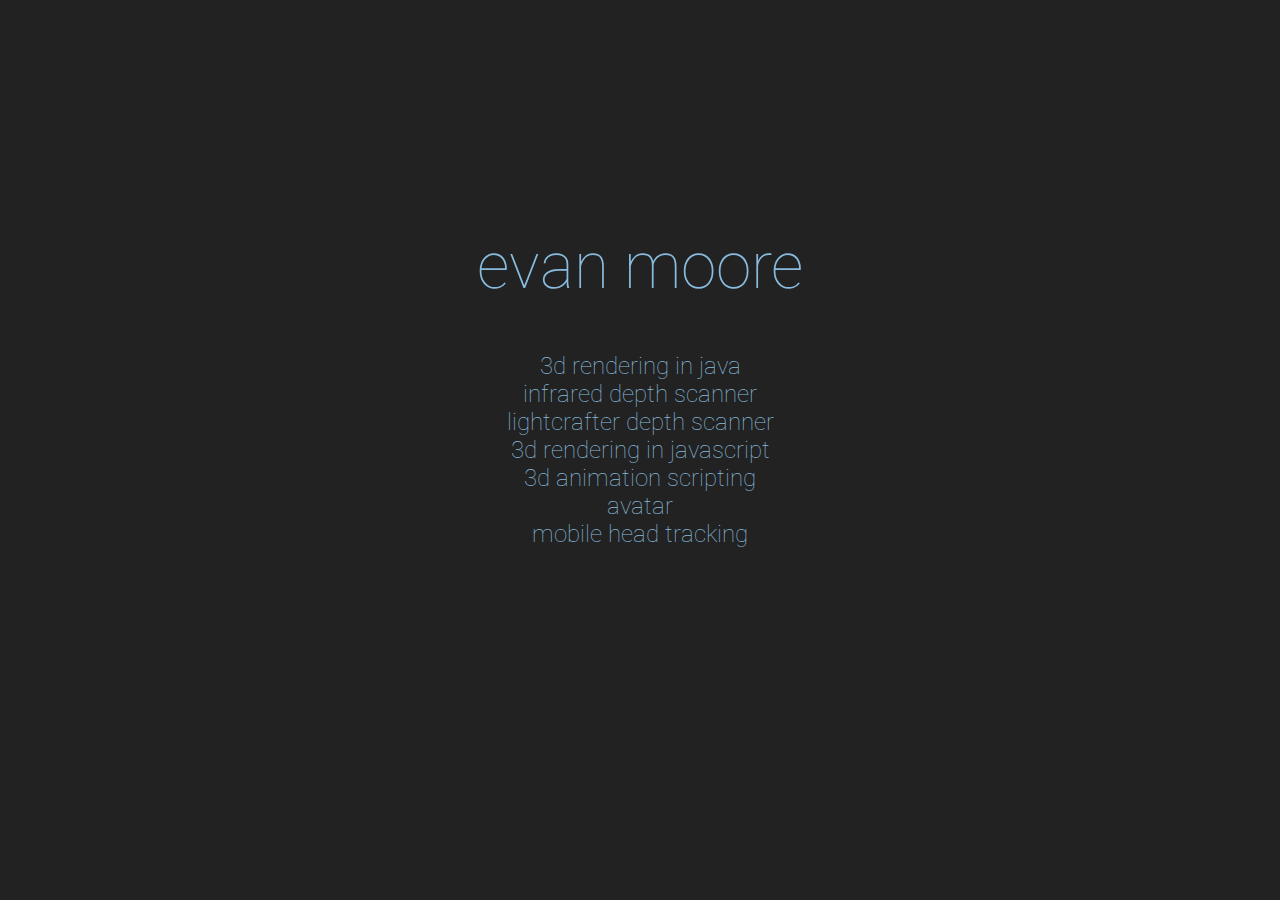
<file: index.html>
<html>
  <head>
    <title>evanmoore</title>
    <link rel="stylesheet" href="style.css">
    <link href='https://fonts.googleapis.com/css?family=Roboto:400,100,700,400italic,100italic,700italic' rel='stylesheet' type='text/css'>
  </head>

  <body>

    <div class="center" id="center">

      <div class="title">evan moore</div>

      <div class="subtitle">
        <a href="graphics.html">3d rendering in java</a><br>
        <a href="lego.html">infrared depth scanner</a><br>
        <a href="lcr.html">lightcrafter depth scanner</a><br>
        <a href="jsrenderer.html">3d rendering in javascript</a><br>
        <a href="scripting.html">3d animation scripting</a><br>
        <a href="avatar.html">avatar</a><br>
        <a href="qrvr.html">mobile head tracking</a><br>
      </div>

    </div>

  </body>

</html>
</file>
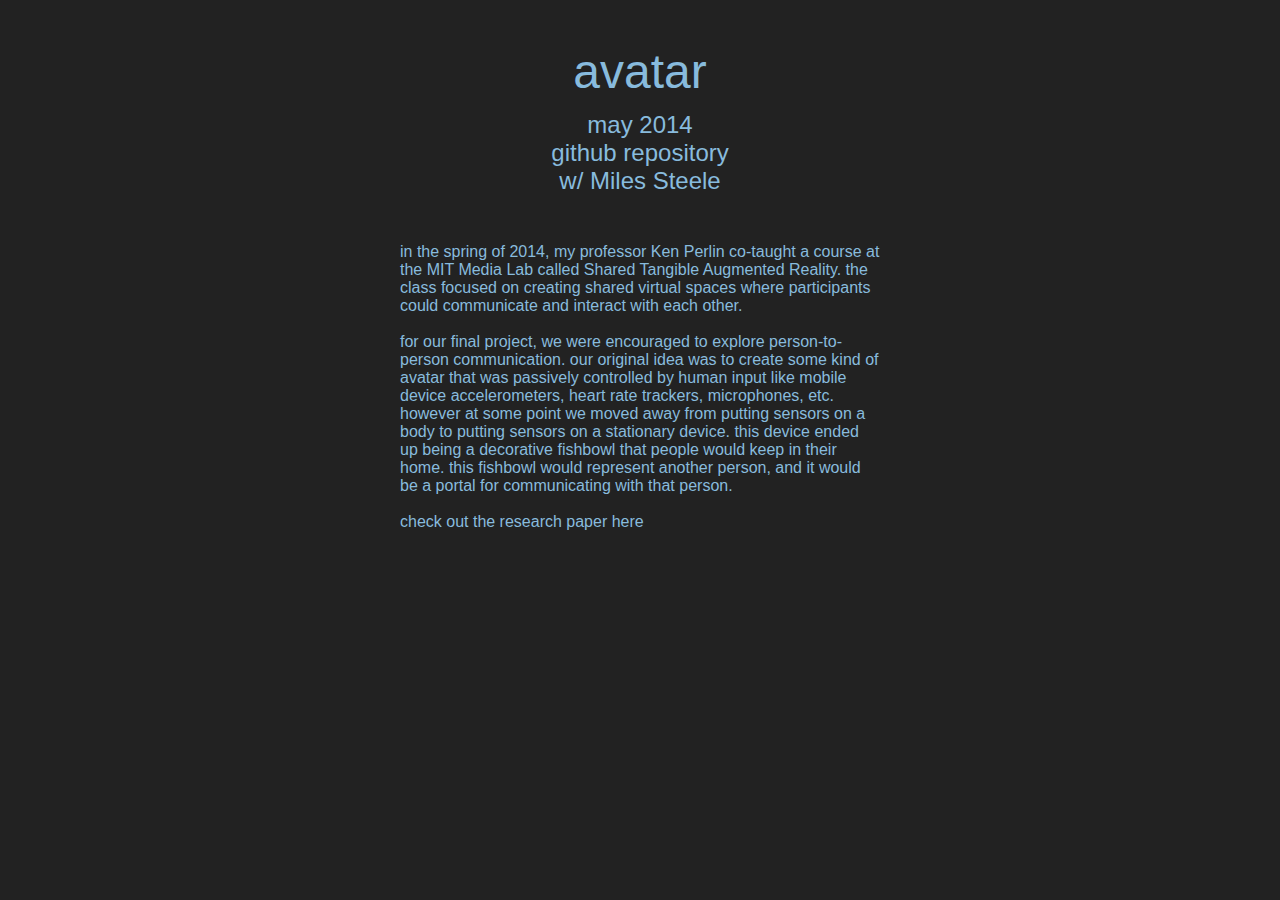
<file: avatar.html>
<html>
  <head>
    <title>avatar</title>
    <link rel="stylesheet" href="style.css">
  </head>

  <body>

    <div class="post">

      <div class="blogTitle">
        avatar
      </div>
      <div class="blogSubtitle">
        may 2014
      </div>
      <div class="blogSubtitle">
        <a href="https://github.com/2emoore4/avatar">github repository</a>
      </div>
      <div class="blogSubtitle">
        w/ <a href="https://github.com/mlsteele">Miles Steele</a>
      </div>

      <div class="blogLab">

        <p>
          in the spring of 2014, my professor Ken Perlin co-taught a course at
          the MIT Media Lab called Shared Tangible Augmented Reality. the class
          focused on creating shared virtual spaces where participants could
          communicate and interact with each other.<br><br>
          for our final project, we were encouraged to explore person-to-person
          communication. our original idea was to create some kind of avatar
          that was passively controlled by human input like mobile device
          accelerometers, heart rate trackers, microphones, etc. however at some
          point we moved away from putting sensors on a body to putting sensors
          on a stationary device. this device ended up being a decorative
          fishbowl that people would keep in their home. this fishbowl would
          represent another person, and it would be a portal for communicating
          with that person.<br><br>
          <a href="avatar.pdf">check out the research paper here</a><br><br>
        </p>

      </div>

    </div>

  </body>

</html>
</file>
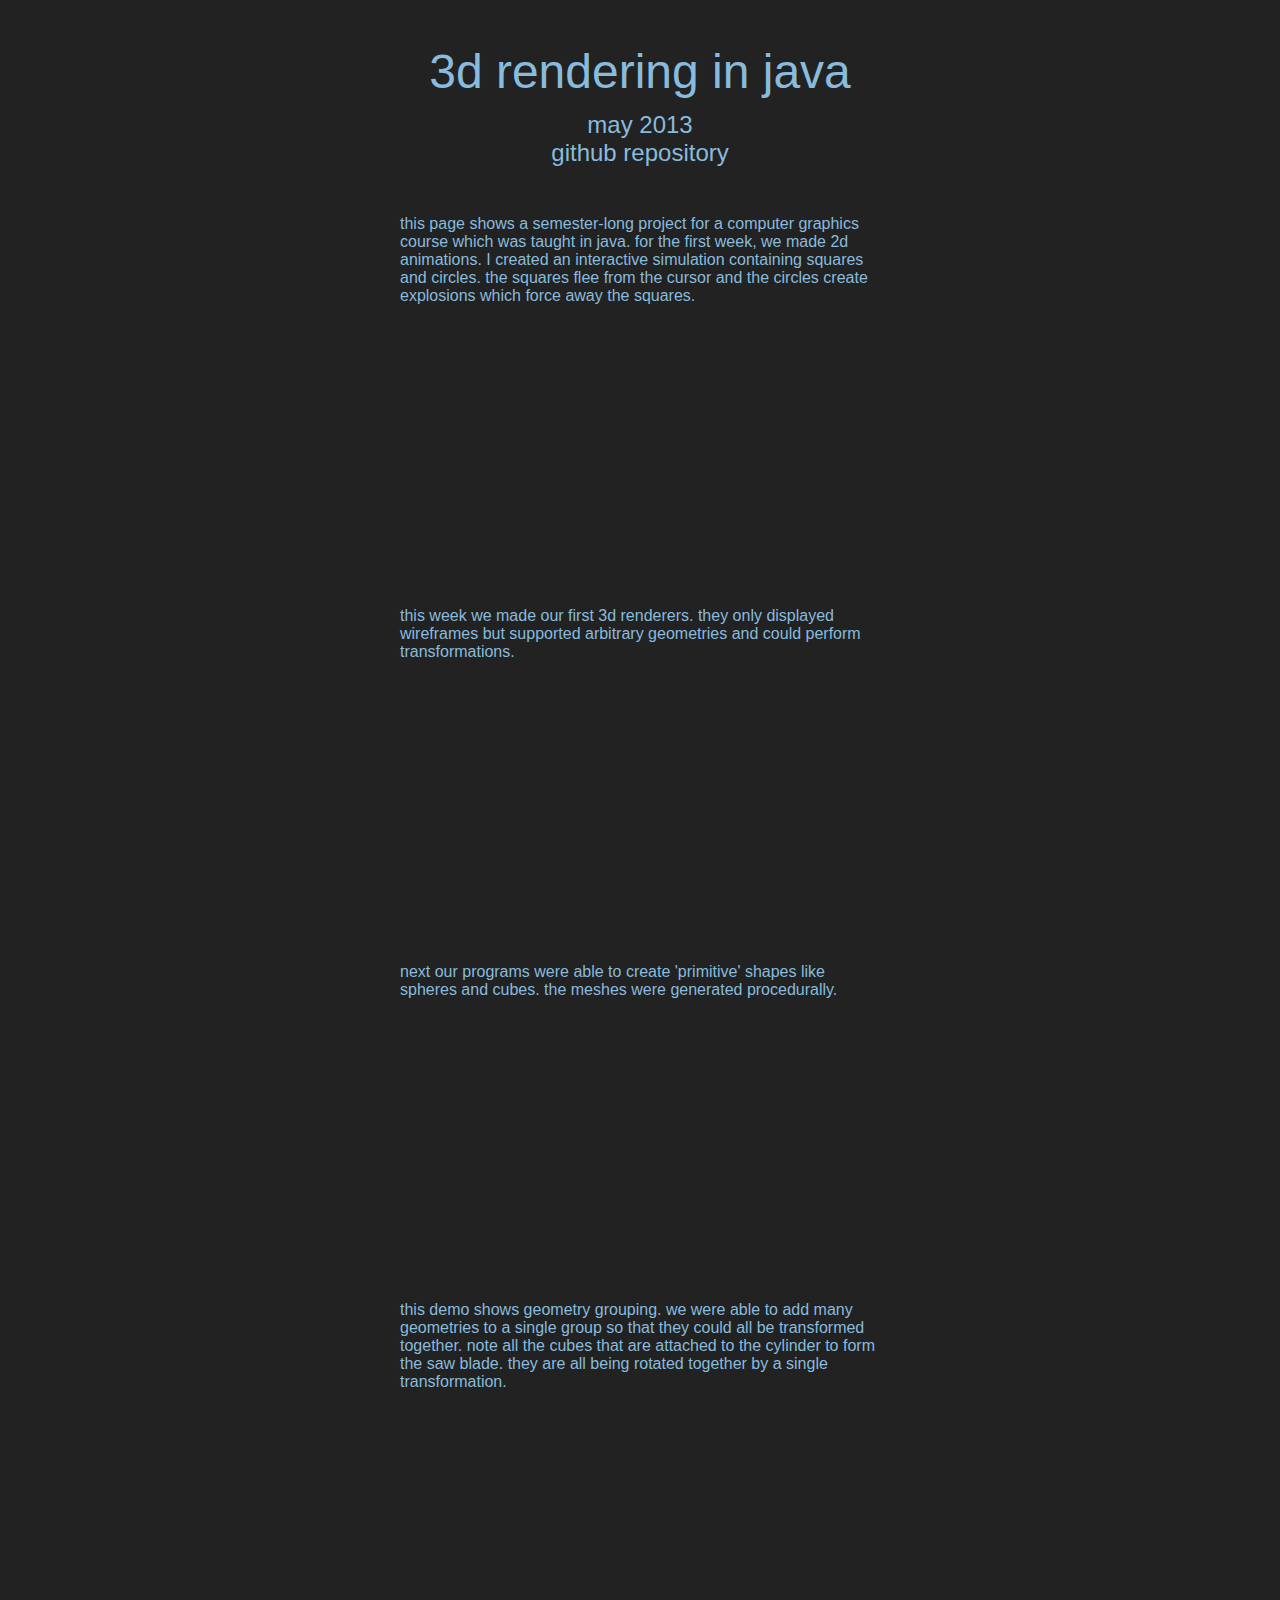
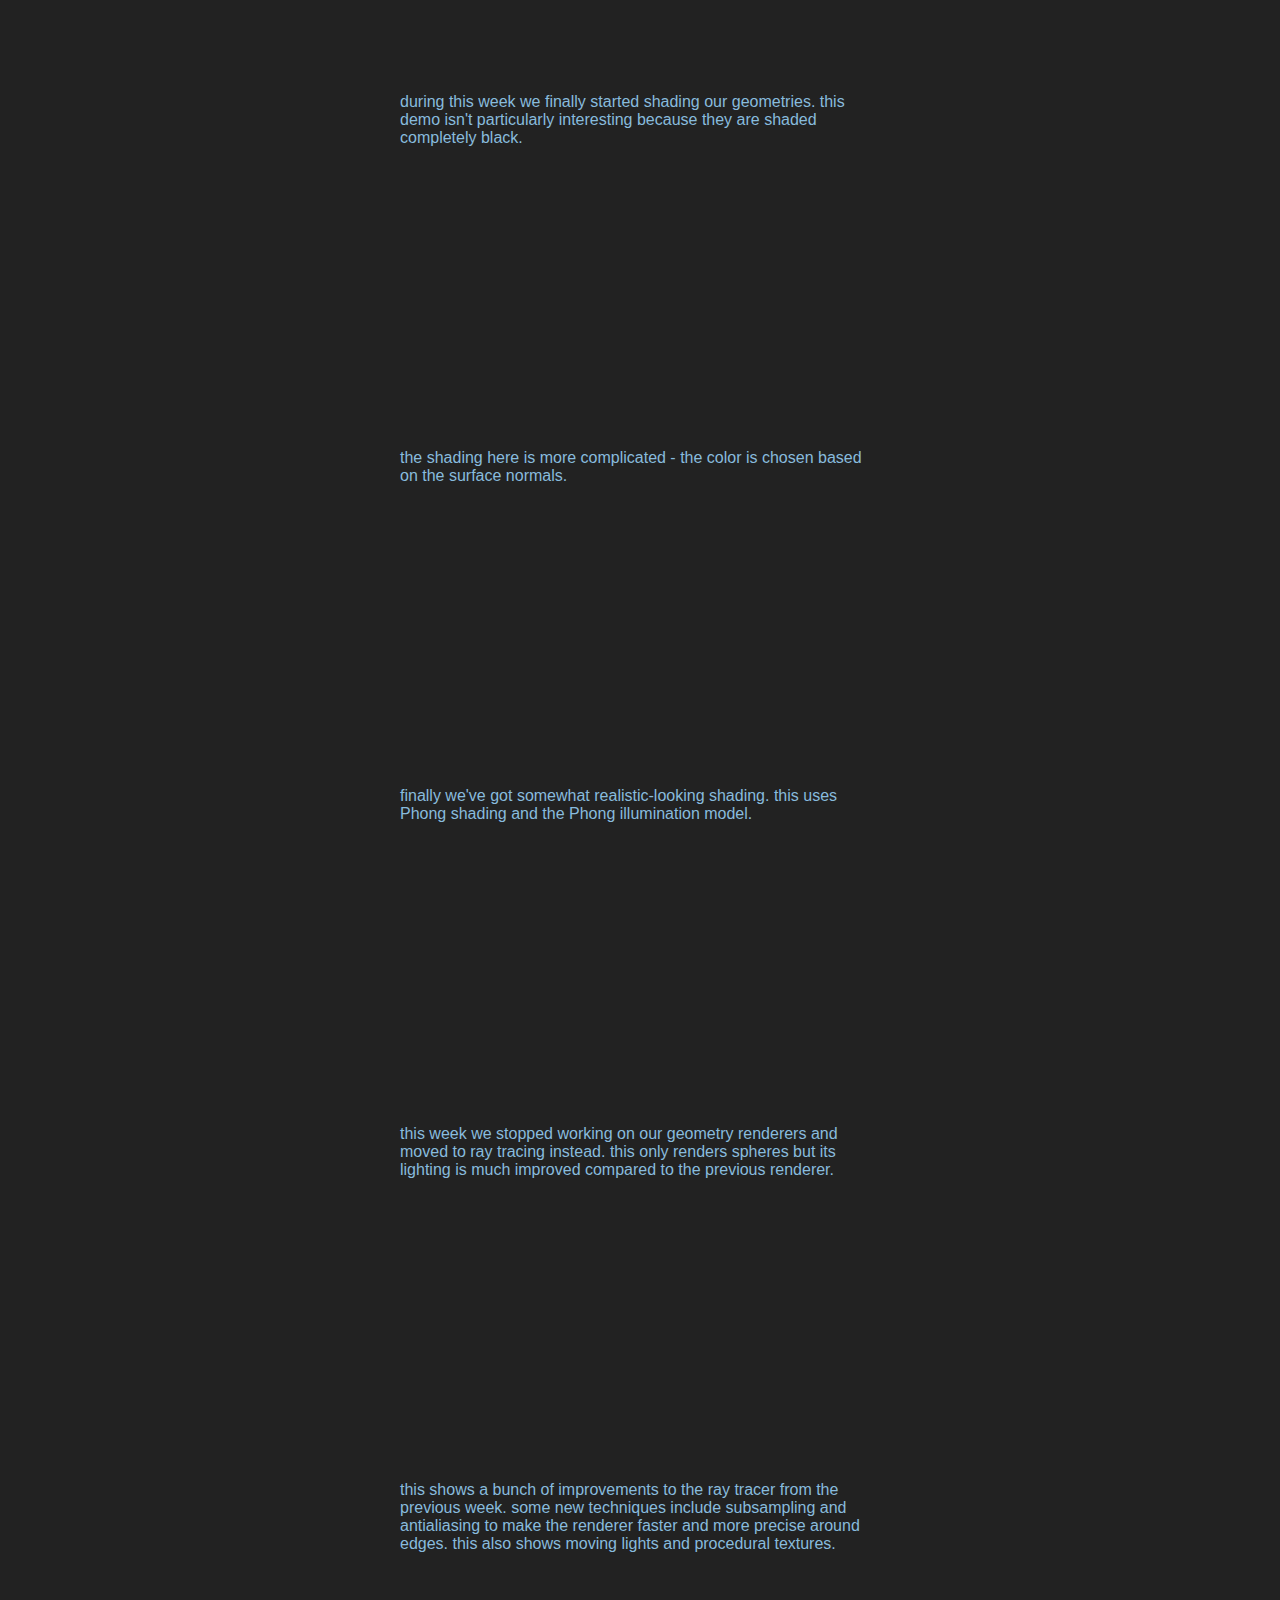
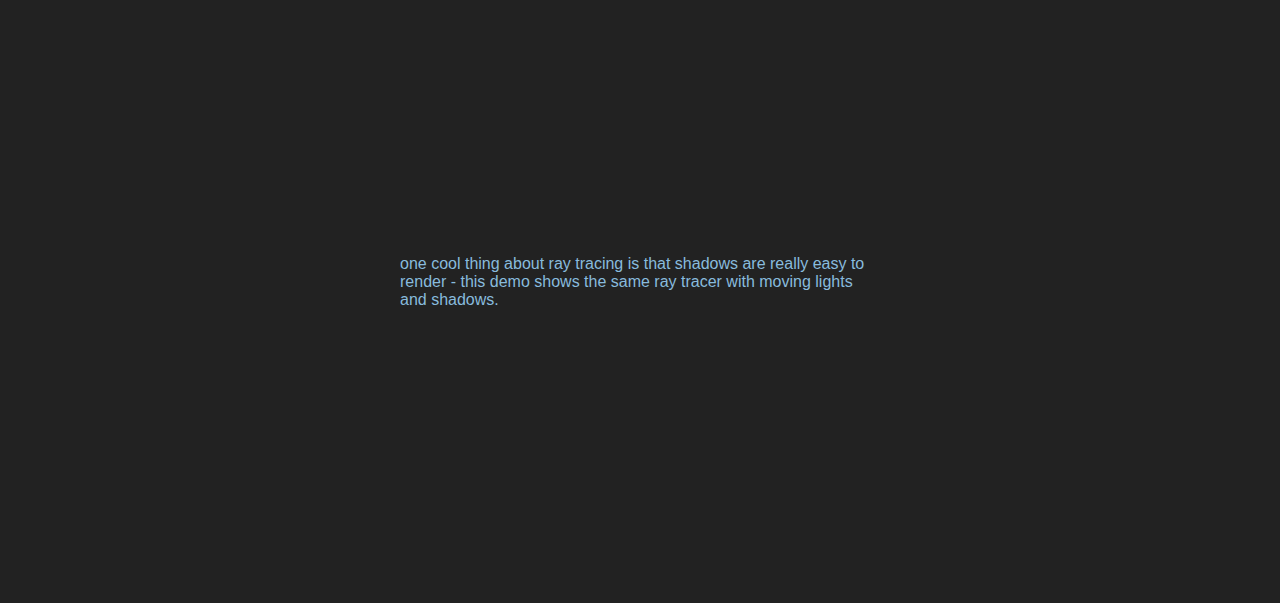
<file: graphics.html>
<html>
  <head>
    <title>3d rendering in java</title>
    <link rel="stylesheet" href="style.css">
  </head>

  <body>

    <div class="post">

      <div class="blogTitle">
        3d rendering in java
      </div>
      <div class="blogSubtitle">
        may 2013
      </div>
      <div class="blogSubtitle">
        <a href="https://github.com/2emoore4/graphics">github repository</a>
      </div>

      <div class="blogLab">

        <p>
          this page shows a semester-long project for a computer graphics course
          which was taught in java. for the first week, we made 2d animations.
          I created an interactive simulation containing squares and circles.
          the squares flee from the cursor and the circles create explosions
          which force away the squares.<br>
        </p>

        <iframe width="480" height="270"
          src="https://www.youtube.com/embed/XpWeVKX0TUE" frameborder="0" allowfullscreen></iframe>

        <p>
          this week we made our first 3d renderers. they only displayed
          wireframes but supported arbitrary geometries and could perform
          transformations.<br>
        </p>

        <iframe width="480" height="270"
          src="https://www.youtube.com/embed/GAue-V3IpMY" frameborder="0" allowfullscreen></iframe>

        <p>
          next our programs were able to create 'primitive' shapes like spheres
          and cubes. the meshes were generated procedurally.<br>
        </p>

        <iframe width="480" height="270"
          src="https://www.youtube.com/embed/GskS_eSj0yw" frameborder="0" allowfullscreen></iframe>

        <p>
          this demo shows geometry grouping. we were able to add many geometries
          to a single group so that they could all be transformed together. note
          all the cubes that are attached to the cylinder to form the saw blade.
          they are all being rotated together by a single transformation.<br>
        </p>

        <iframe width="480" height="270"
          src="https://www.youtube.com/embed/SzoEGba-NXU" frameborder="0" allowfullscreen></iframe>

        <p>
          during this week we finally started shading our geometries. this demo
          isn't particularly interesting because they are shaded completely
          black.<br>
        </p>

        <iframe width="480" height="270"
          src="https://www.youtube.com/embed/Rv44hiEJxmg" frameborder="0" allowfullscreen></iframe>

        <p>
          the shading here is more complicated - the color is chosen based on
          the surface normals.<br>
        </p>

        <iframe width="480" height="270"
          src="https://www.youtube.com/embed/NV9Enh1j-74" frameborder="0" allowfullscreen></iframe>

        <p>
          finally we've got somewhat realistic-looking shading. this uses Phong
          shading and the Phong illumination model.<br>
        </p>

        <iframe width="480" height="270"
          src="https://www.youtube.com/embed/bCaE2oDKNm4" frameborder="0" allowfullscreen></iframe>

        <p>
          this week we stopped working on our geometry renderers and moved to
          ray tracing instead. this only renders spheres but its lighting is
          much improved compared to the previous renderer.<br>
        </p>

        <iframe width="480" height="270"
          src="https://www.youtube.com/embed/r0cJyYY_51o" frameborder="0" allowfullscreen></iframe>

        <p>
          this shows a bunch of improvements to the ray tracer from the previous
          week. some new techniques include subsampling and antialiasing to make
          the renderer faster and more precise around edges. this also shows
          moving lights and procedural textures.<br>
        </p>

        <iframe width="480" height="270"
          src="https://www.youtube.com/embed/-u-brMtA52w" frameborder="0" allowfullscreen></iframe>

        <p>
          one cool thing about ray tracing is that shadows are really easy to
          render - this demo shows the same ray tracer with moving lights and
          shadows.<br>
        </p>

        <iframe width="480" height="270"
          src="https://www.youtube.com/embed/nPClJlem8Ns" frameborder="0" allowfullscreen></iframe>

      </div>

    </div>

  </body>

</html>
</file>
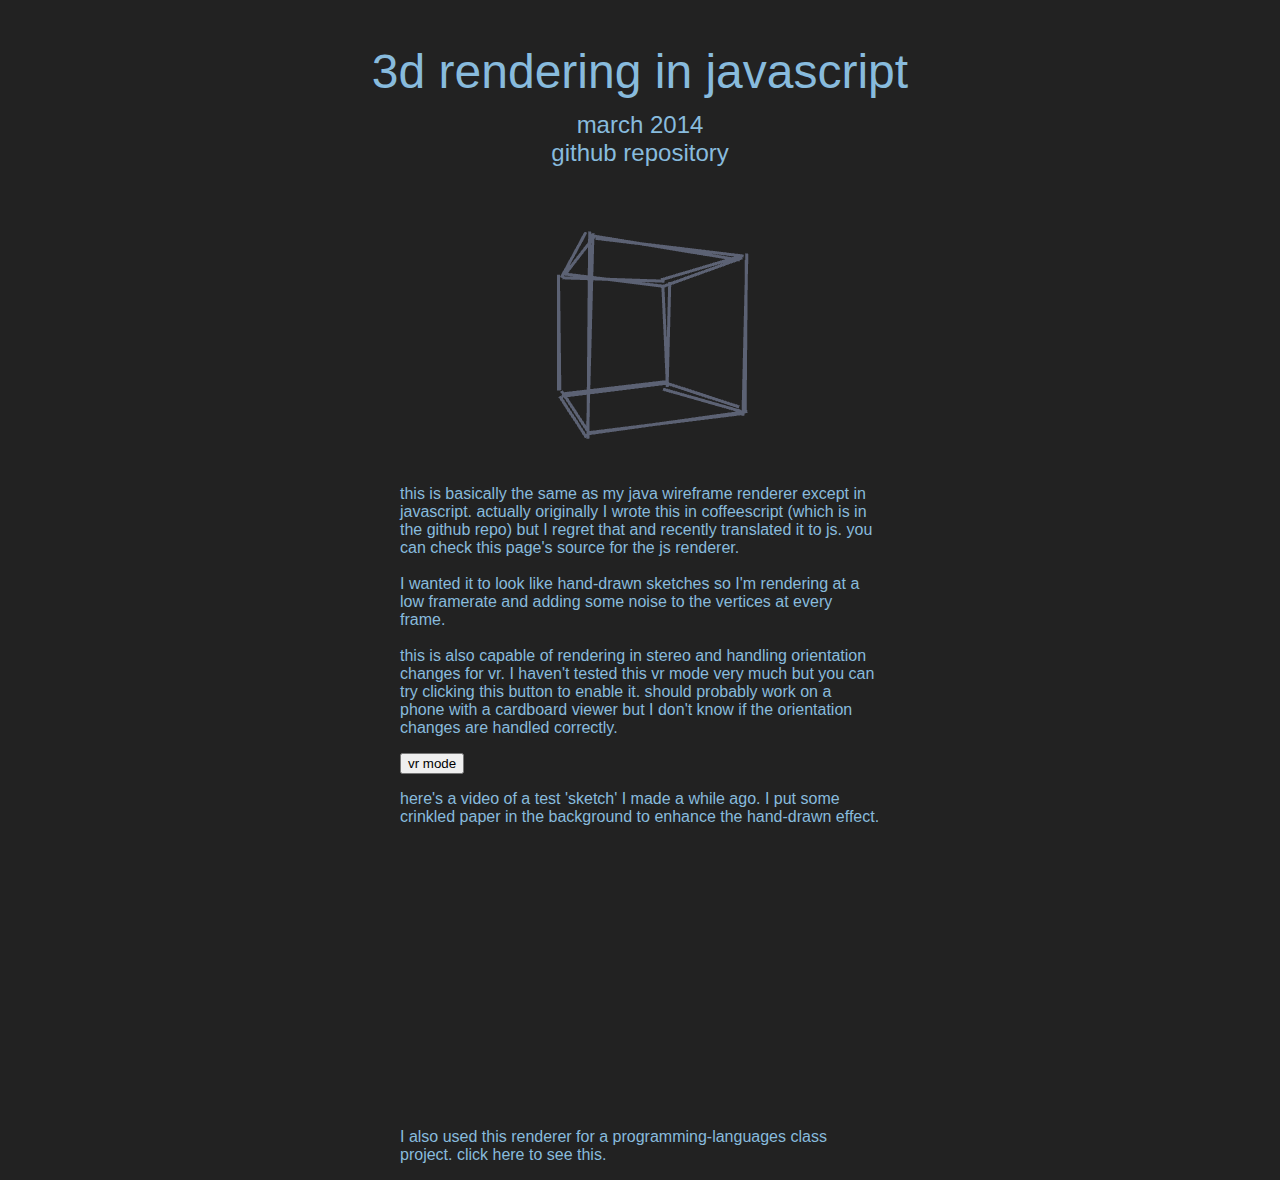
<file: jsrenderer.html>
<html>
  <head>
    <title>3d rendering in javascript</title>
    <link rel="stylesheet" href="style.css">
    <script src="third_party/pixi.js"></script>
    <script src="third_party/gl-matrix-min.js"></script>
    <script src="third_party/perlin.js"></script>
  </head>

  <body class="post">
    <div class="blogTitle">
      3d rendering in javascript
    </div>
    <div class="blogSubtitle">
      march 2014
    </div>
    <div class="blogSubtitle">
      <a href="https://github.com/2emoore4/noize">github repository</a>
    </div>

    <div class="blogLab">
      <div id="eyes"></div>
      <p>this is basically the same as my java wireframe renderer except in
      javascript. actually originally I wrote this in coffeescript (which is in
      the github repo) but I regret that and recently translated it to js. you
      can check this page's source for the js renderer.<br><br>
      I wanted it to look like hand-drawn sketches so I'm rendering
      at a low framerate and adding some noise to the vertices at every
      frame.<br><br>
      this is also capable of rendering in stereo and handling orientation
      changes for vr. I haven't tested this vr mode very much but you can try
      clicking this button to enable it. should probably work on a phone with
      a cardboard viewer but I don't know if the orientation changes are
      handled correctly.</p>
      <button onclick="initvr()">vr mode</button>
      <p>here's a video of a test 'sketch' I made a while ago. I put some
      crinkled paper in the background to enhance the hand-drawn effect.</p>
      <iframe src="https://player.vimeo.com/video/90062507" width="480" height="270" frameborder="0" webkitallowfullscreen mozallowfullscreen allowfullscreen></iframe>
      <p>I also used this renderer for a programming-languages class project.
      <a href="scripting.html">click here to see this.</a></p>
    </div>

    <script src="lib/util.js"></script>
    <script src="lib/test.js"></script>
  </body>
</html>
</file>
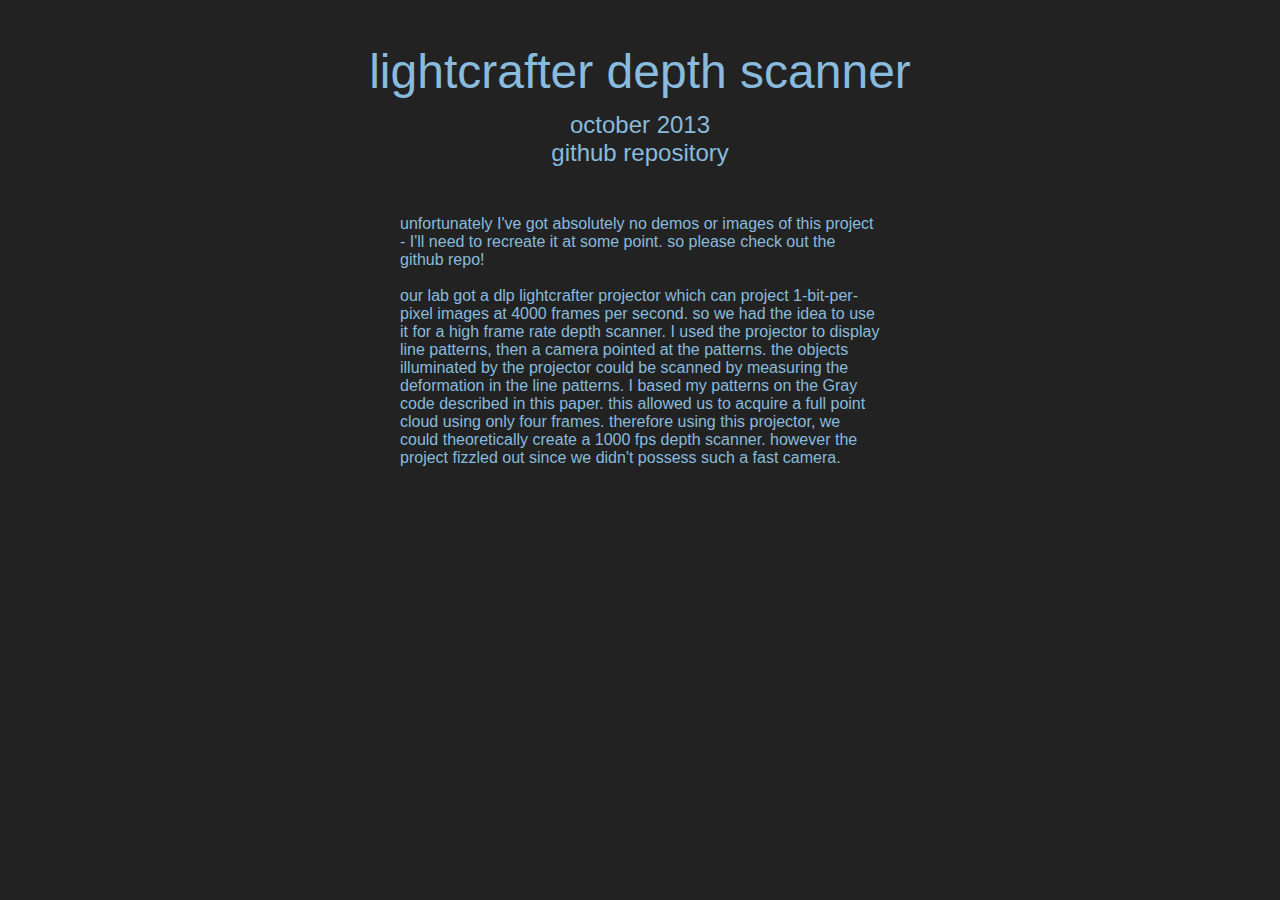
<file: lcr.html>
<html>
  <head>
    <title>lightcrafter depth scanner</title>
    <link rel="stylesheet" href="style.css">
  </head>

  <body>

    <div class="post">

      <div class="blogTitle">
        lightcrafter depth scanner
      </div>
      <div class="blogSubtitle">
        october 2013
      </div>
      <div class="blogSubtitle">
        <a href="https://github.com/2emoore4/lcr">github repository</a>
      </div>

      <div class="blogLab">

        <p>
          unfortunately I've got absolutely no demos or images of this project -
          I'll need to recreate it at some point. so please check out the github
          repo!<br><br>
          our lab got a dlp lightcrafter projector which can project
          1-bit-per-pixel images at 4000 frames per second. so we had the idea
          to use it for a high frame rate depth scanner. I used the projector to
          display line patterns, then a camera pointed at the patterns. the
          objects illuminated by the projector could be scanned by measuring the
          deformation in the line patterns. I based my patterns on the Gray code
          described in <a
           href="http://www.int-arch-photogramm-remote-sens-spatial-inf-sci.net/XL-5-W2/477/2013/isprsarchives-XL-5-W2-477-2013.pdf">this
           paper</a>. this allowed us to acquire a full point cloud using only
          four frames. therefore using this projector, we could theoretically
          create a 1000 fps depth scanner. however the project fizzled out since
          we didn't possess such a fast camera.
        </p>

      </div>

    </div>

  </body>

</html>
</file>
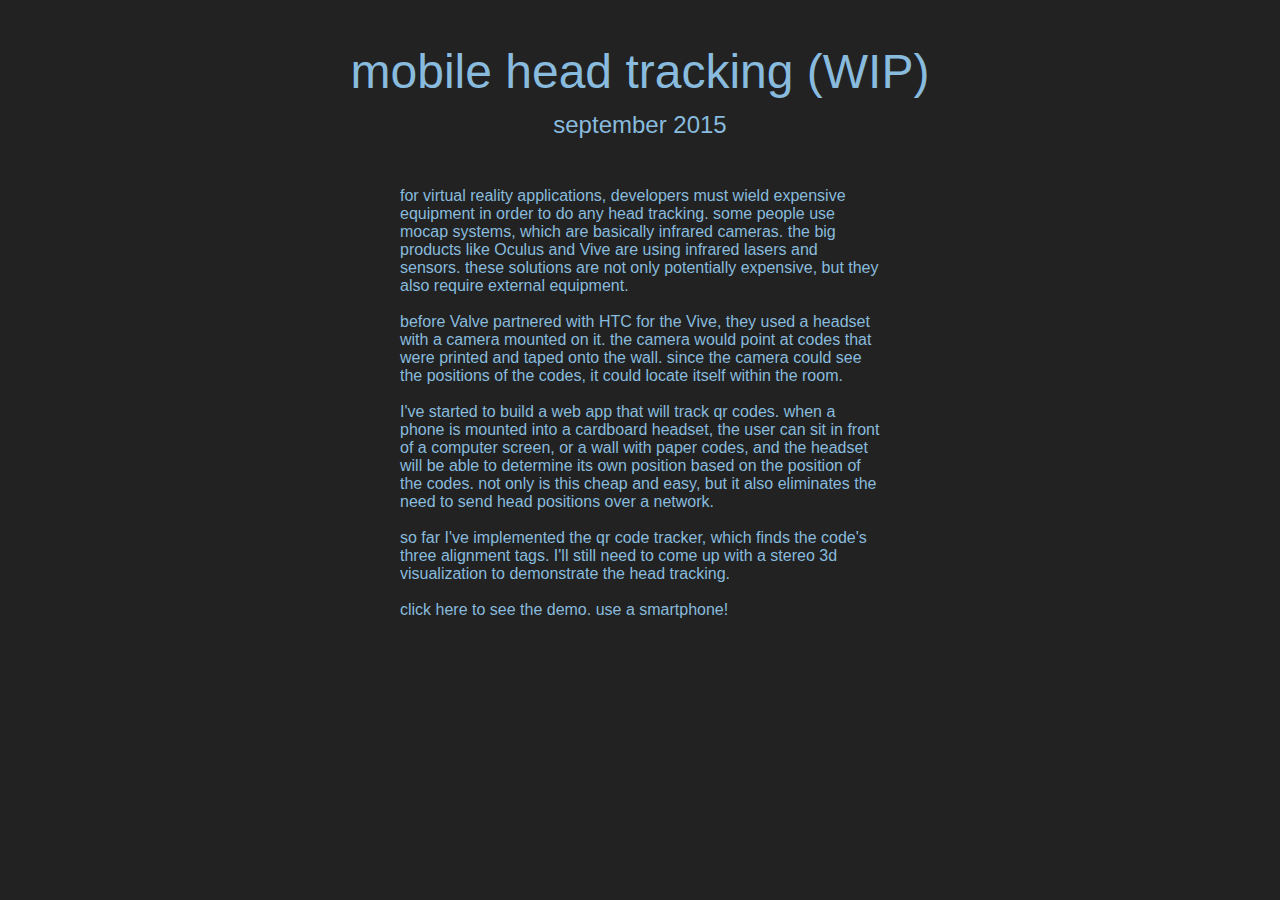
<file: qrvr.html>
<html>
  <head>
    <title>mobile head tracking</title>
    <link rel="stylesheet" href="style.css">
  </head>

  <body>

    <div class="post">

      <div class="blogTitle">
        mobile head tracking (WIP)
      </div>
      <div class="blogSubtitle">
        september 2015
      </div>

      <div class="blogLab">

        <p>
          for virtual reality applications, developers must wield expensive
          equipment in order to do any head tracking. some people use mocap
          systems, which are basically infrared cameras. the big products like
          Oculus and Vive are using infrared lasers and sensors. these solutions
          are not only potentially expensive, but they also require external
          equipment.<br><br>
          before Valve partnered with HTC for the Vive, they used a headset with
          a camera mounted on it. the camera would point at codes that were
          printed and taped onto the wall. since the camera could see the
          positions of the codes, it could locate itself within the
           room.<br><br>
          I've started to build a web app that will track qr codes. when a phone
          is mounted into a cardboard headset, the user can sit in front of a
          computer screen, or a wall with paper codes, and the headset will be
          able to determine its own position based on the position of the codes.
          not only is this cheap and easy, but it also eliminates the need to
          send head positions over a network.<br><br>
          so far I've implemented the qr code tracker, which finds the code's
          three alignment tags. I'll still need to come up with a stereo 3d
          visualization to demonstrate the head tracking.<br><br>
          <a href="webr.html">click here to see the demo. use a smartphone!</a>
        </p>

      </div>

    </div>

  </body>

</html>
</file>
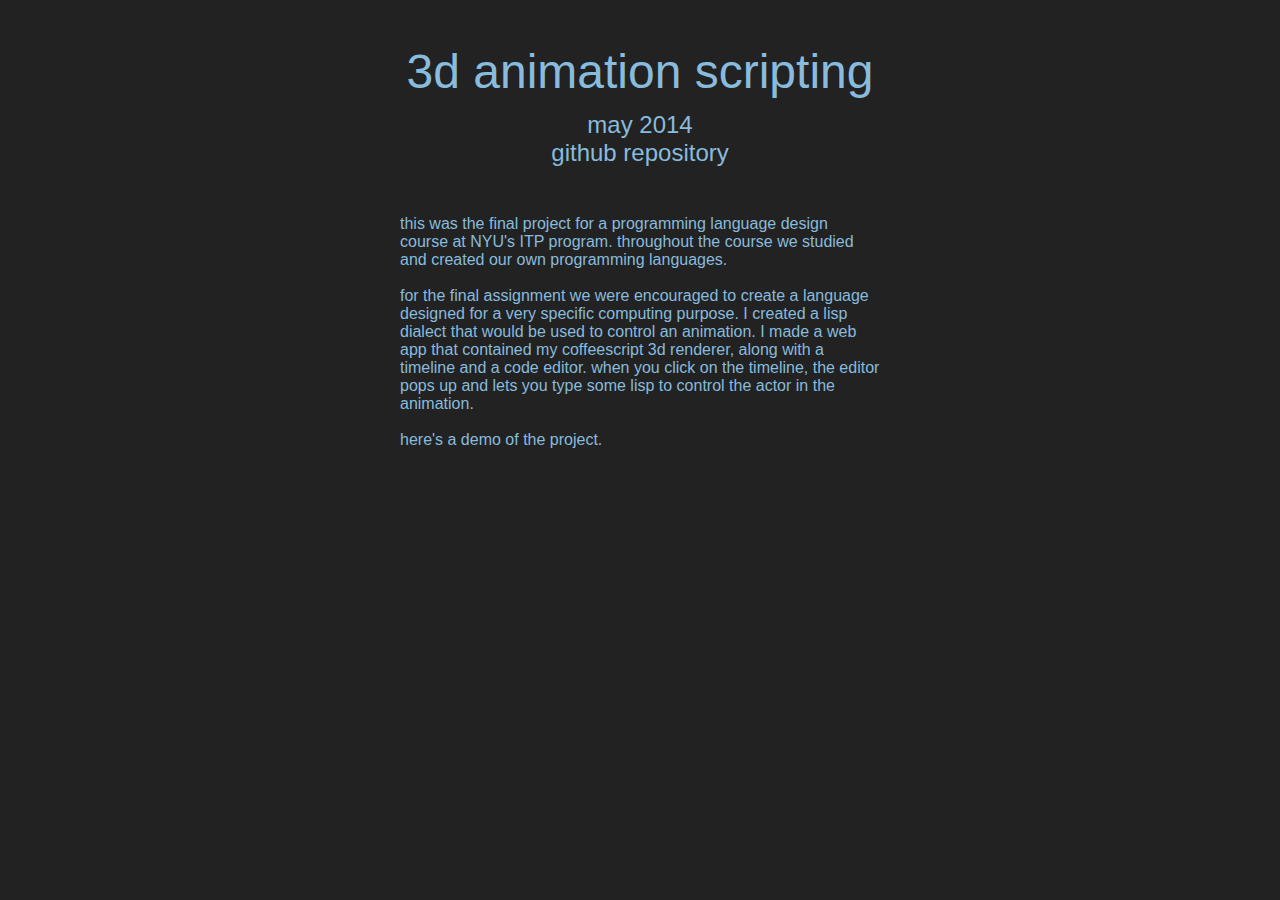
<file: scripting.html>
<html>
  <head>
    <title>3d animation scripting</title>
    <link rel="stylesheet" href="style.css">
  </head>

  <body>

    <div class="post">

      <div class="blogTitle">
        3d animation scripting
      </div>
      <div class="blogSubtitle">
        may 2014
      </div>
      <div class="blogSubtitle">
        <a href="https://github.com/2emoore4/keez">github repository</a>
      </div>

      <div class="blogLab">

        <p>
          this was the final project for a programming language design course at
          NYU's ITP program. throughout the course we studied and created our
          own programming languages.<br><br>
          for the final assignment we were encouraged to create a language
          designed for a very specific computing purpose. I created a lisp
          dialect that would be used to control an animation. I made a web
          app that contained my coffeescript 3d renderer, along with a timeline
          and a code editor. when you click on the timeline, the editor pops up
          and lets you type some lisp to control the actor in the
          animation.<br><br>
          here's a demo of the project.<br><br>
        </p>

        <iframe width="480" height="270"
          src="https://www.youtube.com/embed/Bcs1ZrSDR0I" frameborder="0" allowfullscreen></iframe>

      </div>

    </div>

  </body>

</html>
</file>
<file: style.css>
body {
  background-color:#222222;
  color:#88BBDD;
  font-family: Roboto, Arial;
  font-weight: 100;
  position: relative;
}

.center {
  position: absolute;
  width: 100%;
  top: 25%;
}

.centerSub {
  position: absolute;
  width: 30%;
  top: 38%;
  left: 35.005%;
}

.subcontent {
  opacity: 0;
  position: absolute;
  width: 22%;
  top: 39%;
  right: 23%;
  font-size: 1.15em;
}

.title {
  text-align: center;
  font-size: 4em;
  padding-bottom: 0.75em;
}

.subtitle {
  margin: 0px auto;
  text-align: center;
  font-size: 1.5em;
}

.blogTitle {
  text-align: center;
  font-size: 3em;
  padding-bottom: 0.25em;
  padding-top: 0.75em;
}

.blogSubtitle {
  margin: 0px auto;
  text-align: center;
  font-size: 1.5em;
}

.blogLab {
  width:480px;
  margin-left: auto;
  margin-right: auto;
  padding-top: 2em;
}

.blogLabTitle {
  text-align: center;
  font-size: 1.25em;
  padding-bottom: 1em;
}

.blogImage {
  padding-top: 0.5em;
  padding-bottom: 0.5em;
}

.blogAnswer {
  font-family: RobotoRegular;
}

a {
  text-decoration: none;
}

a:hover {
  border-bottom: 1px solid #88BBDD;
}

a:link {
  color:#88BBDD;
}

a:visited {
  color:#88BBDD;
}

::-moz-selection {
  background-color: #88BBDD;
  color: #222222;
}

::selection {
  background-color: #88BBDD;
  color: #222222;
}
</file>
